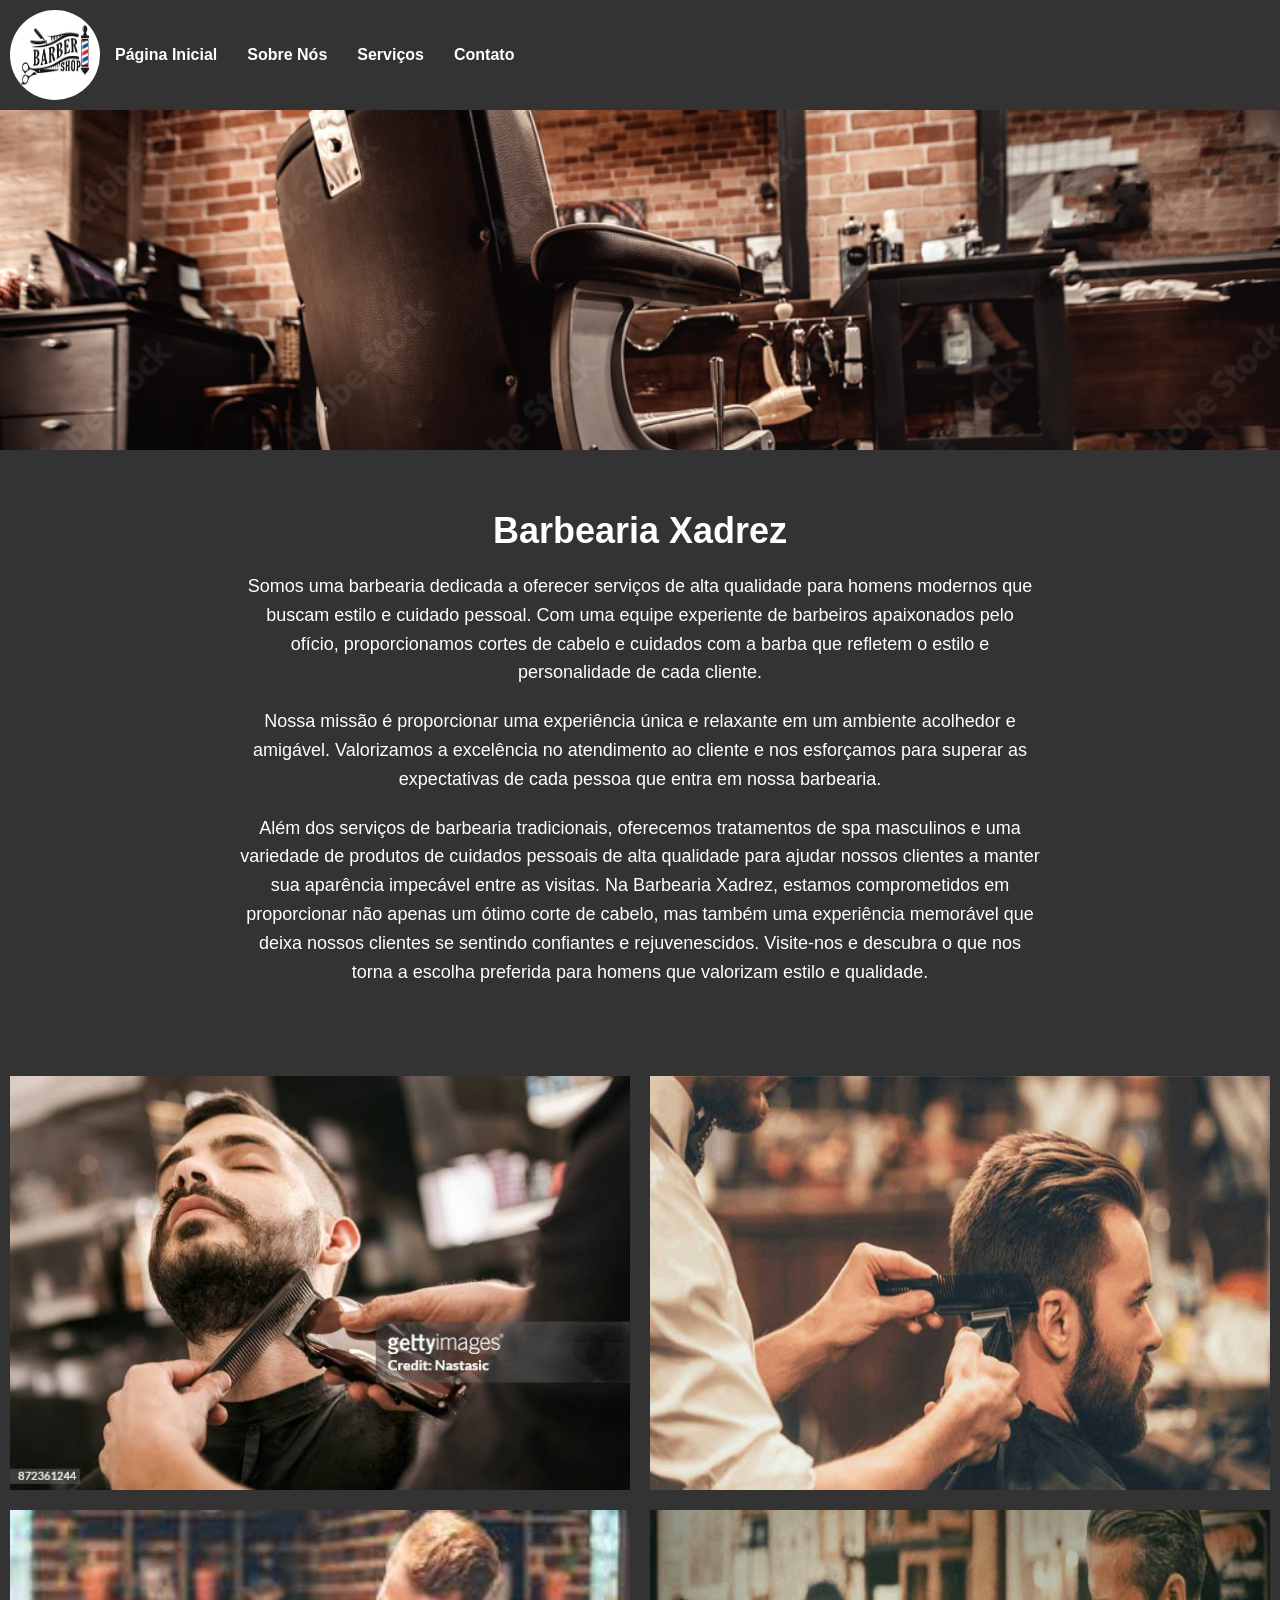
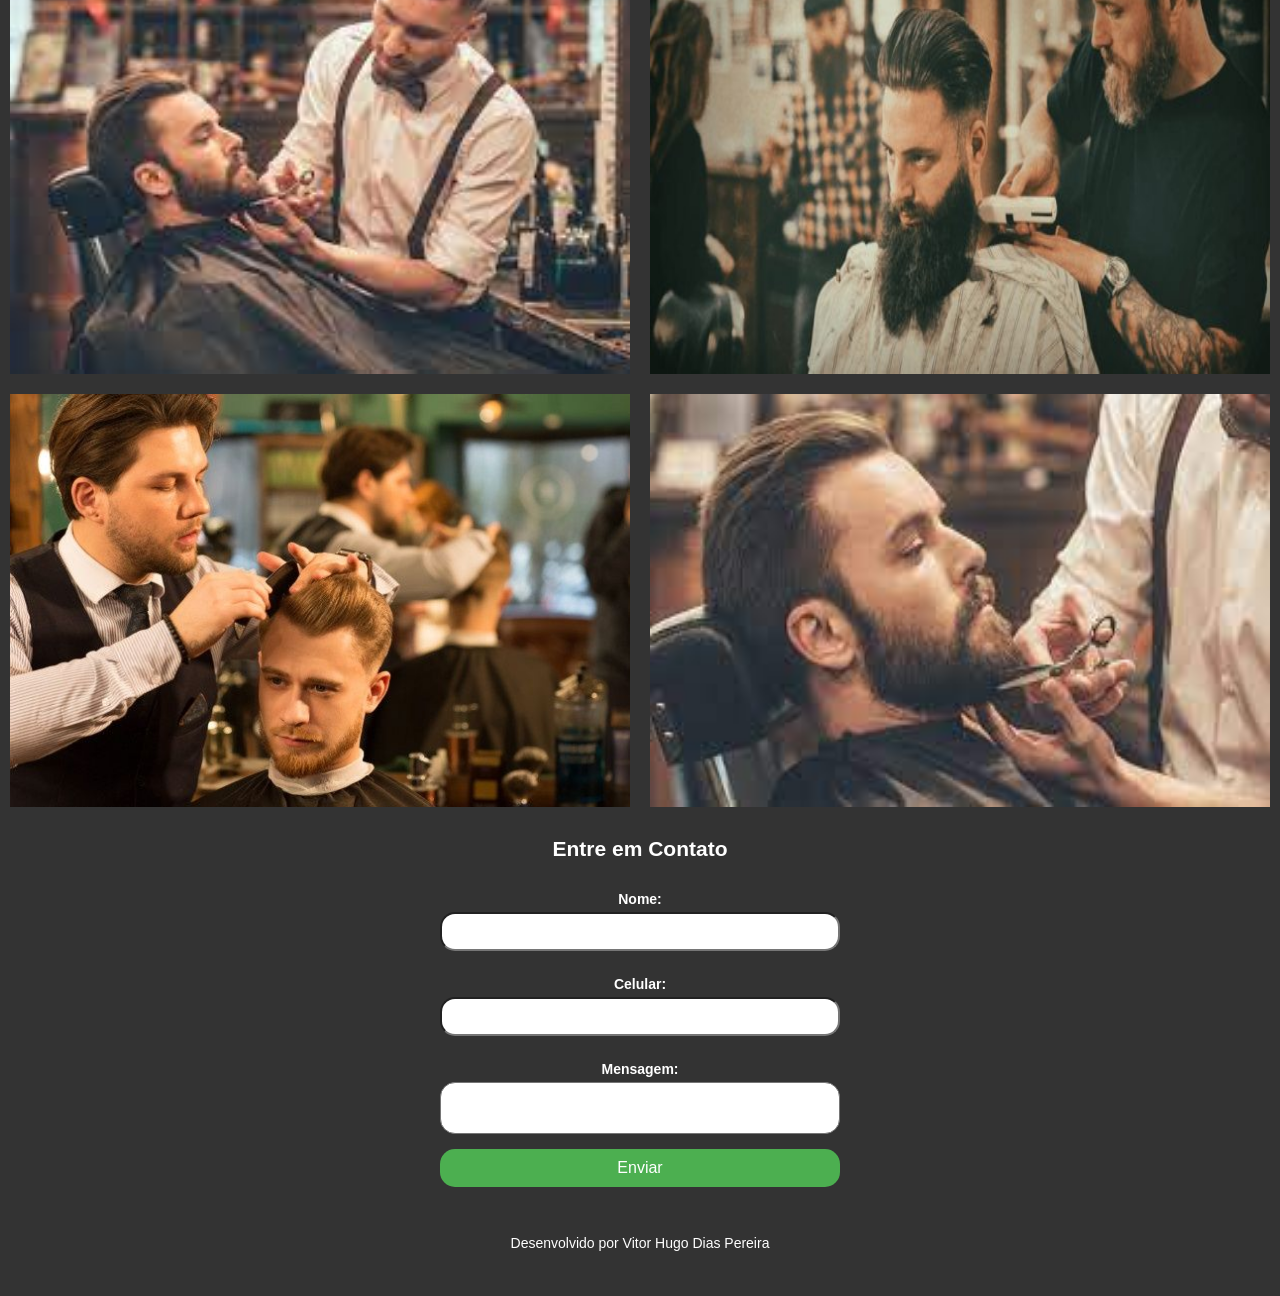
<file: index.html>
<!DOCTYPE html>
<html lang="pt-br">

<head>
    <meta charset="UTF-8">
    <meta name="viewport" content="width=device-width, initial-scale=1.0">
    <link rel="stylesheet" href="style.css">
    <title>Barbearia Xadrez</title>
</head>

<body>
    <header>
        <img class="icone" src="icone.jpg" alt="icone">
        <nav>
            <ul>
                <li><a href="#">Página Inicial</a></li>
                <li><a href="#info">Sobre Nós</a></li>
                <li><a href="#">Serviços</a></li>
                <li><a href="#contato">Contato</a></li>
            </ul>
        </nav>
    </header>
    <div class="figura">
        <img class="img" src="barbearia.jpeg" alt="barbearia">
    </div>
    <div id="info" class="info">
        <div class="container">
            <h1 class="titulo">Barbearia Xadrez</h1>
            <p>Somos uma barbearia dedicada a oferecer serviços de alta qualidade para homens modernos que buscam estilo e cuidado pessoal. Com uma equipe experiente de barbeiros apaixonados pelo ofício, proporcionamos cortes de cabelo e cuidados com a barba que refletem o estilo e personalidade de cada cliente.</p>
            <p>Nossa missão é proporcionar uma experiência única e relaxante em um ambiente acolhedor e amigável. Valorizamos a excelência no atendimento ao cliente e nos esforçamos para superar as expectativas de cada pessoa que entra em nossa barbearia.</p>
            <p>Além dos serviços de barbearia tradicionais, oferecemos tratamentos de spa masculinos e uma variedade de produtos de cuidados pessoais de alta qualidade para ajudar nossos clientes a manter sua aparência impecável entre as visitas. Na Barbearia Xadrez, estamos comprometidos em proporcionar não apenas um ótimo corte de cabelo, mas também uma experiência memorável que deixa nossos clientes se sentindo confiantes e rejuvenescidos. Visite-nos e descubra o que nos torna a escolha preferida para homens que valorizam estilo e qualidade.</p>
        </div>
    </div>
    <div class="gallery">
        <img src="1.jpg" alt="Descrição da Imagem 1">
        <img src="2.jpg" alt="Descrição da Imagem 2">
        <img src="3.jpg" alt="Descrição da Imagem 3">
        <img src="4.jpg" alt="Descrição da Imagem 4">
        <img src="5.jpg" alt="Descrição da Imagem 5">
        <img src="6.jpg" alt="Descrição da Imagem 6">
    </div>
    <div id="contato" class="contato">
        <h2>Entre em Contato</h2>
        <form id="contactForm">
            <label for="name">Nome:</label>
            <input type="text" id="name" name="name" required>

            <label for="phone">Celular:</label>
            <input type="tel" id="phone" name="phone" required>

            <label for="message">Mensagem:</label>
            <textarea id="message" name="message" required></textarea>

            <button type="button" onclick="enviarFormulario()">Enviar</button>
        </form>
        <script>
            function enviarFormulario() {
                let name = document.getElementById("name").value;
                let phone = document.getElementById("phone").value;
                let message = document.getElementById("message").value;
                let proprietarioNumero = '(31) 9 7132-1216';
                let mensagemParaProprietario = " Nome: " + name + " olá possui Horário disponível? " + message;
                let linkWhatsapp = "https://api.whatsapp.com/send?phone=" + encodeURIComponent(proprietarioNumero) + "&text=" + encodeURIComponent(mensagemParaProprietario);
                window.location.href = linkWhatsapp;
            }
        </script>
    </div>
    <footer><p> Desenvolvido por Vitor Hugo Dias Pereira</p></footer>
</body>

</html>
</file>
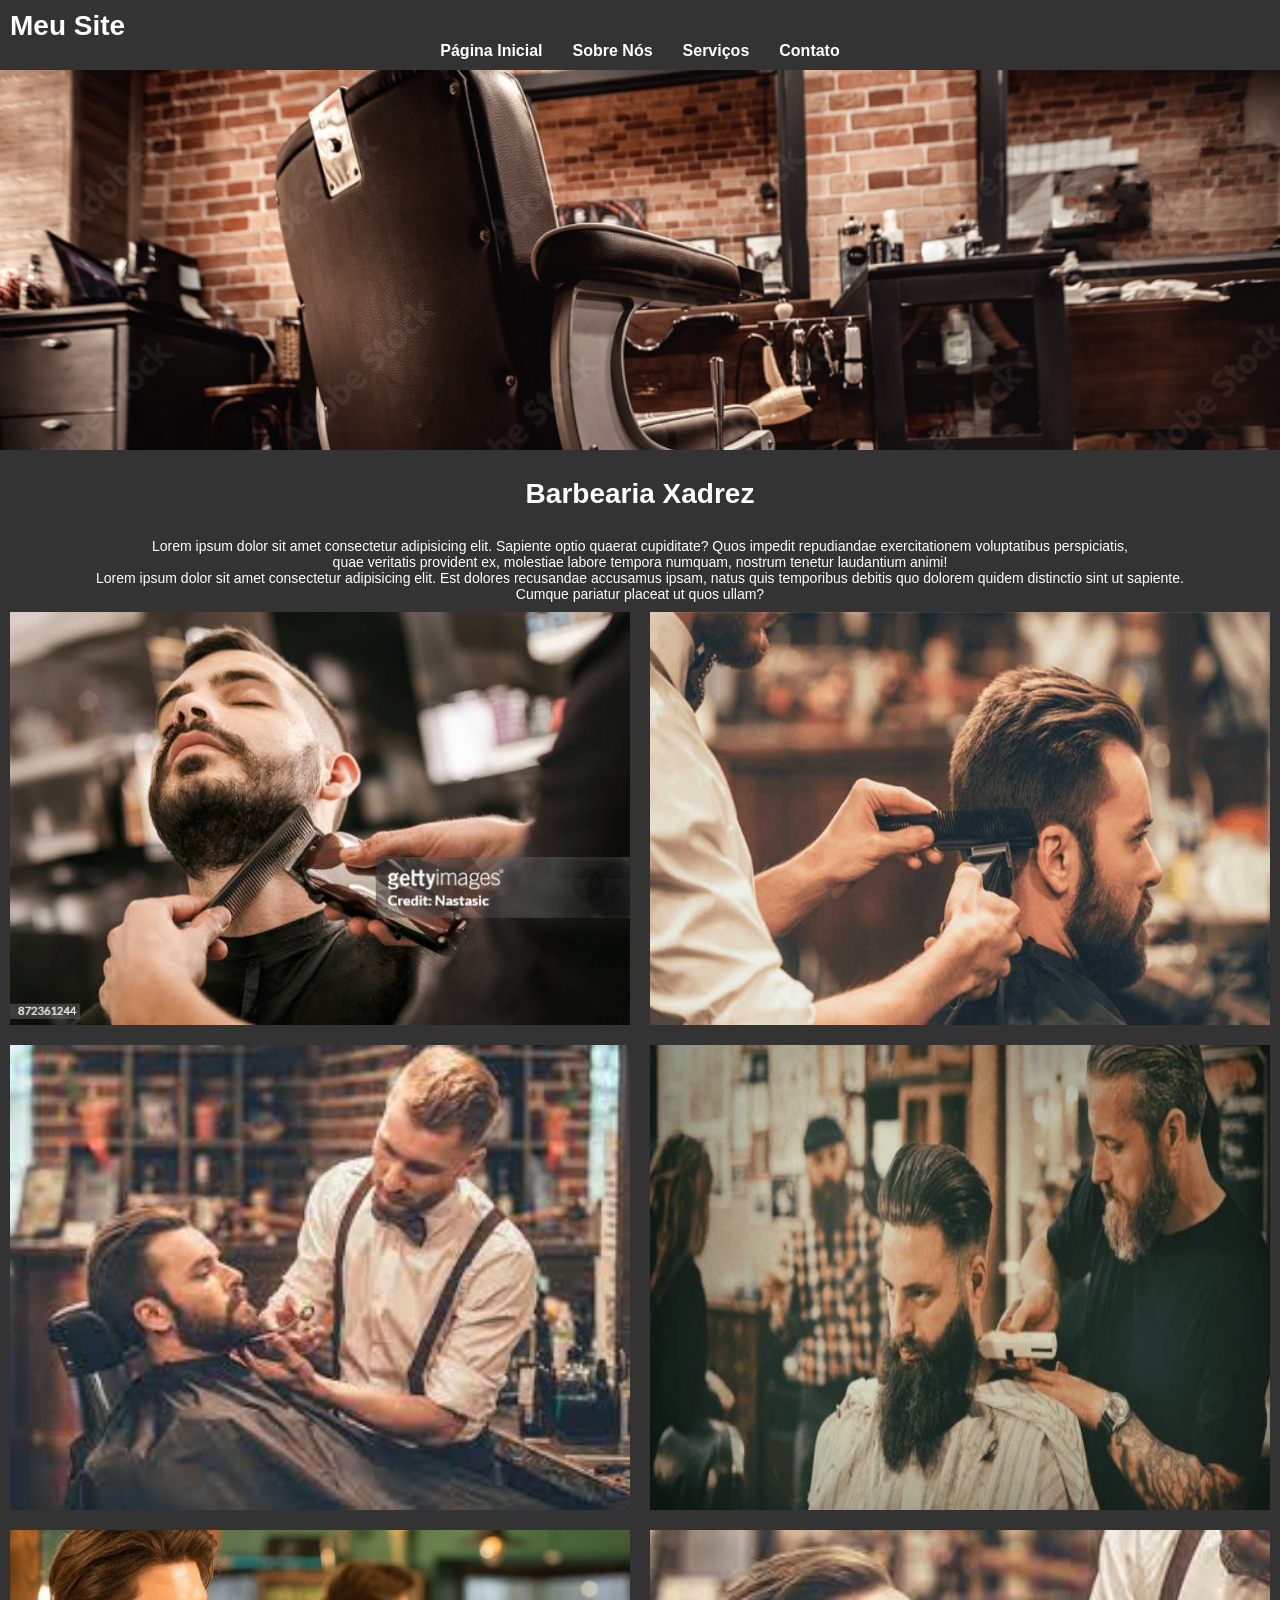
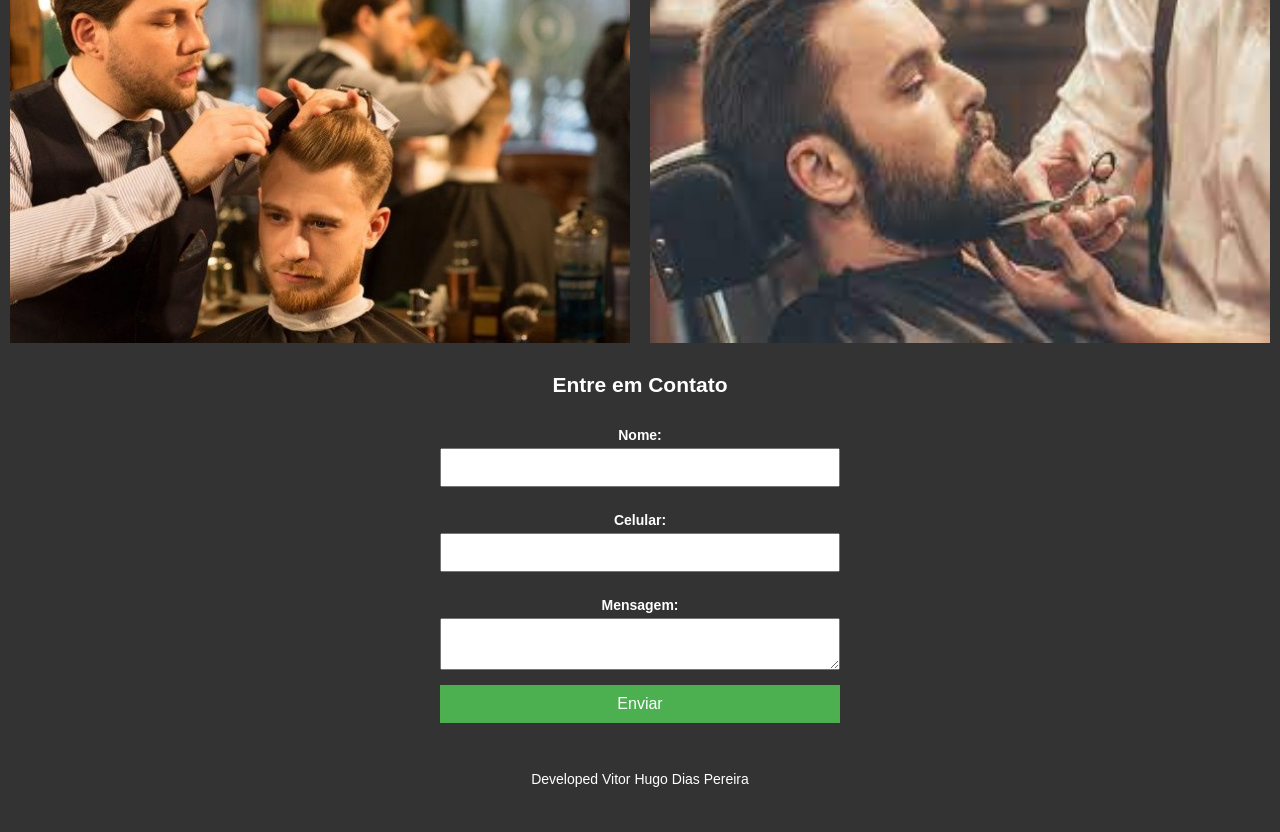
<file: Barbearia/index.html>
<!DOCTYPE html>
<html lang="en">

<head>
    <meta charset="UTF-8">
    <meta name="viewport" content="width=device-width, initial-scale=1.0">
    <link rel="stylesheet" href="style.css">
    <title>Barbearia Xadrez</title>
</head>

<body>

    <header>
        <h1>Meu Site</h1>
        <nav>
            <ul>
                <li><a href="#">Página Inicial</a></li>
                <li><a href="#">Sobre Nós</a></li>
                <li><a href="#">Serviços</a></li>
                <li><a href="#contato">Contato</a></li>
            </ul>
        </nav>
    </header>
    <div class="figura">
        <img class="img" src="barbearia.jpeg" alt="barbearia">
    </div>
    <div class="info">
        <h1 class="segundo">Barbearia Xadrez</h1>
        <p>Lorem ipsum dolor sit amet consectetur adipisicing elit. Sapiente optio quaerat cupiditate? Quos impedit
            repudiandae exercitationem voluptatibus perspiciatis,<br> quae veritatis provident ex, molestiae labore
            tempora numquam, nostrum tenetur laudantium animi!</p>
        <p>Lorem ipsum dolor sit amet consectetur adipisicing elit. Est dolores recusandae accusamus ipsam, natus quis
            temporibus debitis quo dolorem quidem distinctio sint ut sapiente. <br> Cumque pariatur placeat ut quos
            ullam?</p>
    </div>
    <div class="gallery">
        <img src="1.jpg" alt="Descrição da Imagem 1">
        <img src="2.jpg" alt="Descrição da Imagem 2">
        <img src="3.jpg" alt="Descrição da Imagem 3">

        <img src="4.jpg" alt="Descrição da Imagem 4">
        <img src="5.jpg" alt="Descrição da Imagem 5">
        <img src="6.jpg" alt="Descrição da Imagem 6">
    </div>
    <div id="contato" class="contato">
        <h2>Entre em Contato</h2>
        <form id="contactForm">
            <label for="name">Nome:</label>
            <input type="text" id="name" name="name" required>

            <label for="phone">Celular:</label>
            <input type="tel" id="phone" name="phone" required>

            <label for="message">Mensagem:</label>
            <textarea id="message" name="message" required></textarea>

            <button type="button" onclick="enviarFormulario()">Enviar</button>
        </form>
        <script>
            function enviarFormulario() {
                let name = document.getElementById("name").value;
                let phone = document.getElementById("phone").value;
                let message = document.getElementById("message").value;

                let proprietarioNumero = '(31) 9 9680-1622';
              

              
                let mensagemParaProprietario = " Nome: " + name + " olá possui Horário disponível? " + message;

                
                let linkWhatsapp = "https://api.whatsapp.com/send?phone=" + encodeURIComponent(proprietarioNumero) + "&text=" + encodeURIComponent(mensagemParaProprietario);
                
                
                window.location.href = linkWhatsapp;
            }
        </script>
    </div>
      <footer><p>Developed Vitor Hugo Dias Pereira</p></footer>
</body>

</html>
</file>
<file: style.css>
* {
    padding: 0;
    margin: 0;
    box-sizing: border-box;
  }
  
  @media (min-width: 700px) {
    body {
      font-size: 14px;
    }
  }
  
  body {
    font-family: 'Arial', sans-serif;
    margin: 0;
    padding: 0;
  }
  
  header { 
   
    background-color: #333;
    color: #fff;
    padding: 10px;
    display: flex;
    align-items: center;
    position: fixed;
    width: 100%;
    top: 0;
    z-index: 1000;
  }
  
  .icone{
    margin: 0;
    width: 90px;
    height: 90px;
    border-radius: 50px;
    
  }
  
  
  nav ul { 
    list-style-type: none;
    margin: 0 auto; 
    padding: 0;
    display: flex;
    justify-content: center;
  }
  
  nav li {
    
    margin: 0 15px;
  }
  
  nav a { 
    text-decoration: none;
    color: #fff;
    font-weight: bold;
    font-size: 16px;
  }
  
  nav a:hover {
    color: bisque;
  }
  
  .figura {
    width: 100%;
    height: 50vh;
    overflow: hidden;
  }
  
  .img {
    width: 100%;
    height: auto;
  }
  
  .info {
    background-color: #333;
    color: #fff;
    padding: 60px 0;
    text-align: center;
}

.info .container {
    max-width: 800px;
    margin: 0 auto;
}

.info .titulo {
    font-size: 36px;
    margin-bottom: 20px;
}

.info p {
    font-size: 18px;
    line-height: 1.6;
    margin-bottom: 20px;
}

@media (max-width: 768px) {
    .info .container {
        padding: 0 20px;
    }
}
  
  .segundo {
    color: white;
    padding-top: 28px;
    padding-bottom: 28px;
    text-align: center;
  }
  
  p {
    font-family: 'Arial', sans-serif;
    color: white;
    font-size: 14px;
    text-align: center;
  }
  
  .gallery {
    background-color: #333;
    display: flex;
    flex-wrap: wrap;
    justify-content: space-around;
    width: 100%;
  }
  
  .gallery img {
    width: 100%;
    height: auto;
    margin: 10px;
  }
  
  @media (min-width: 768px) {
    .gallery img {
      width: calc(50% - 20px);
    }
  }
  
  .contato {
    background-color: #333;
    color: white;
    padding: 20px;
    text-align: center;
    width: 100%;
  }
  
  h2 {
    margin-bottom: 20px;
  }
  
  form {
    display: flex;
    flex-direction: column;
    max-width: 400px;
    margin: 0 auto;
  }
  
  label {
    margin-top: 10px;
    font-weight: bold;
  }
  
  input,
  textarea {
    width: 100%;
    padding: 10px;
    margin-top: 5px;
    margin-bottom: 15px;
    box-sizing: border-box;
    resize: none;
    border-radius: 15px;
    outline: none;
  }
  
  input:focus {
    outline: none;
  }
  
  button {
    border-radius: 15px;
    background-color: #4CAF50;
    color: white;
    padding: 10px;
    border: none;
    cursor: pointer;
    font-size: 16px;
  }
  
  button:hover {
    background-color: #45a049;
  }
  
  @media (max-width: 480px) {
    form {
      max-width: 100%;
    }
  }
  
  footer {
    padding-bottom: 45px;
    padding-top: 28px;
    color: white;
    background-color: #333;
    width: 100%;
  }
</file>
<file: Barbearia/style.css>
* {
  padding: 0;
  margin: 0;
  box-sizing: border-box;
}

@media (min-width: 700px) {
  body {
      font-size: 14px;
  }
}

body {
  font-family: 'Arial', sans-serif;
  margin: 0;
  padding: 0;
}

header {
  background-color: #333;
  color: #fff;
  padding: 10px;
  text-align: left;
  position: fixed;
  width: 100%;
  top: 0;
  z-index: 1000;
}

h1 {
  margin: 0;
}

nav ul {
  list-style-type: none;
  margin: 0;
  padding: 0;
  display: flex;
  justify-content: center;
}

nav li {
  margin: 0 15px;
}

nav a {
  text-decoration: none;
  color: #fff;
  font-weight: bold;
  font-size: 16px;
}

nav a:hover {
  color: bisque;
}

.figura {
  width: 100%;
  height: 50vh; 
  overflow: hidden;
}

.img {
  width: 100%;
  height: auto;
}

.info {
  width: 100%;
  background-color: #333;
}

.segundo {
  color: white;
  padding-top: 28px;
  padding-bottom: 28px;
  text-align: center;
}

p {
  font-family: 'Arial', sans-serif;
  color: white;
  font-size: 14px;
  text-align: center;
}

.gallery {
  background-color: #333;
  display: flex;
  flex-wrap: wrap;
  justify-content: space-around;
  width: 100%;
}

.gallery img {
  width: 100%; 
  height: auto;
  margin: 10px;
}

@media (min-width: 768px) {
  .gallery img {
      width: calc(50% - 20px);
  }
}

.contato {
  background-color: #333;
  color: white;
  padding: 20px;
  text-align: center;
  width: 100%;
}

h2 {
  margin-bottom: 20px;
}

form {
  display: flex;
  flex-direction: column;
  max-width: 400px;
  margin: 0 auto;
}

label {
  margin-top: 10px;
  font-weight: bold;
}

input,
textarea {
  width: 100%;
  padding: 10px;
  margin-top: 5px;
  margin-bottom: 15px;
  box-sizing: border-box;
}

button {
  background-color: #4CAF50;
  color: white;
  padding: 10px;
  border: none;
  cursor: pointer;
  font-size: 16px;
}

button:hover {
  background-color: #45a049;
}

@media (max-width: 480px) {
  form {
      max-width: 100%;
  }
}

footer {
  padding-bottom: 45px;
  padding-top: 28px;
  color: white;
  background-color: #333;
  width: 100%;
}
</file>
